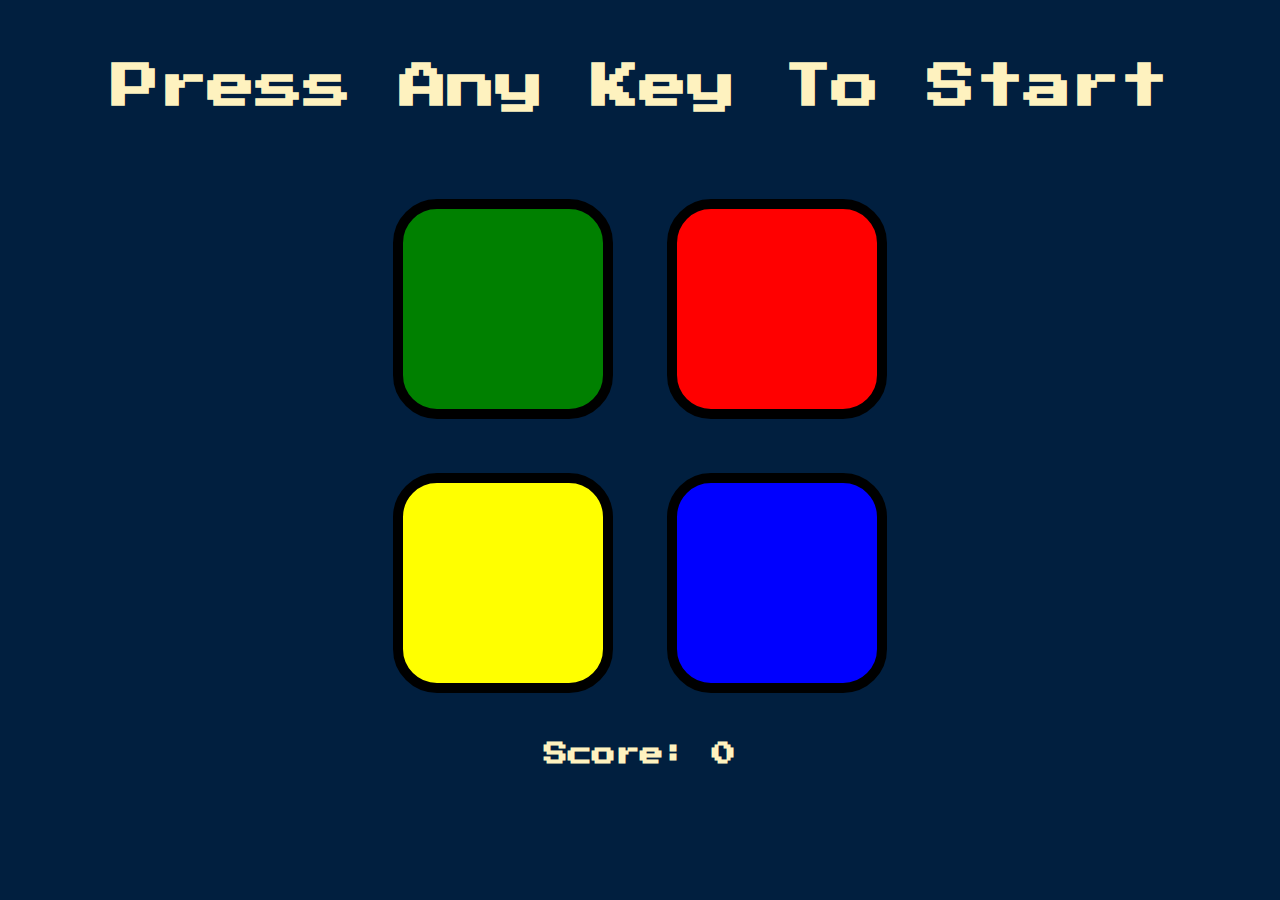
<file: Simon Game/index.html>
<!DOCTYPE html>
<html lang="en" dir="ltr">

<head>
  <meta charset="utf-8">
  <title>Simon</title>
  <link rel="stylesheet" href="styles.css">
  <link href="https://fonts.googleapis.com/css?family=Press+Start+2P" rel="stylesheet">
</head>

<body>
  <h1 id="level-title">Press A Key to Start</h1>
  <div class="container">
    <div class="row">
      <div type="button" id="green" class="btn green"></div>
      <div type="button" id="red" class="btn red"></div>
    </div>

    <div class="row">
      <div type="button" id="yellow" class="btn yellow"></div>
      <div type="button" id="blue" class="btn blue"></div>
    </div>

    <h2>Score: 2</h2>
  </div>

  <script src="https://ajax.googleapis.com/ajax/libs/jquery/3.6.0/jquery.min.js"></script>
  <script src="game.js"></script>
</body>

</html>
</file>
<file: Simon Game/styles.css>
body {
  text-align: center;
  background-color: #011F3F;
}

#level-title {
  font-family: 'Press Start 2P', cursive;
  font-size: 3rem;
  margin:  5%;
  color: #FEF2BF;
}

h2 {
  font-family: 'Press Start 2P', cursive;
  color: #FEF2BF;
}

.container {
  display: block;
  width: 50%;
  margin: auto;

}

.btn {
  margin: 25px;
  display: inline-block;
  height: 200px;
  width: 200px;
  border: 10px solid black;
  border-radius: 20%;
}

.game-over {
  background-color: red;
  opacity: 0.8;
}

.red {
  background-color: red;
}

.green {
  background-color: green;
}

.blue {
  background-color: blue;
}

.yellow {
  background-color: yellow;
}

.pressed {
  box-shadow: 0 0 20px white;
  background-color: grey;
}
</file>
